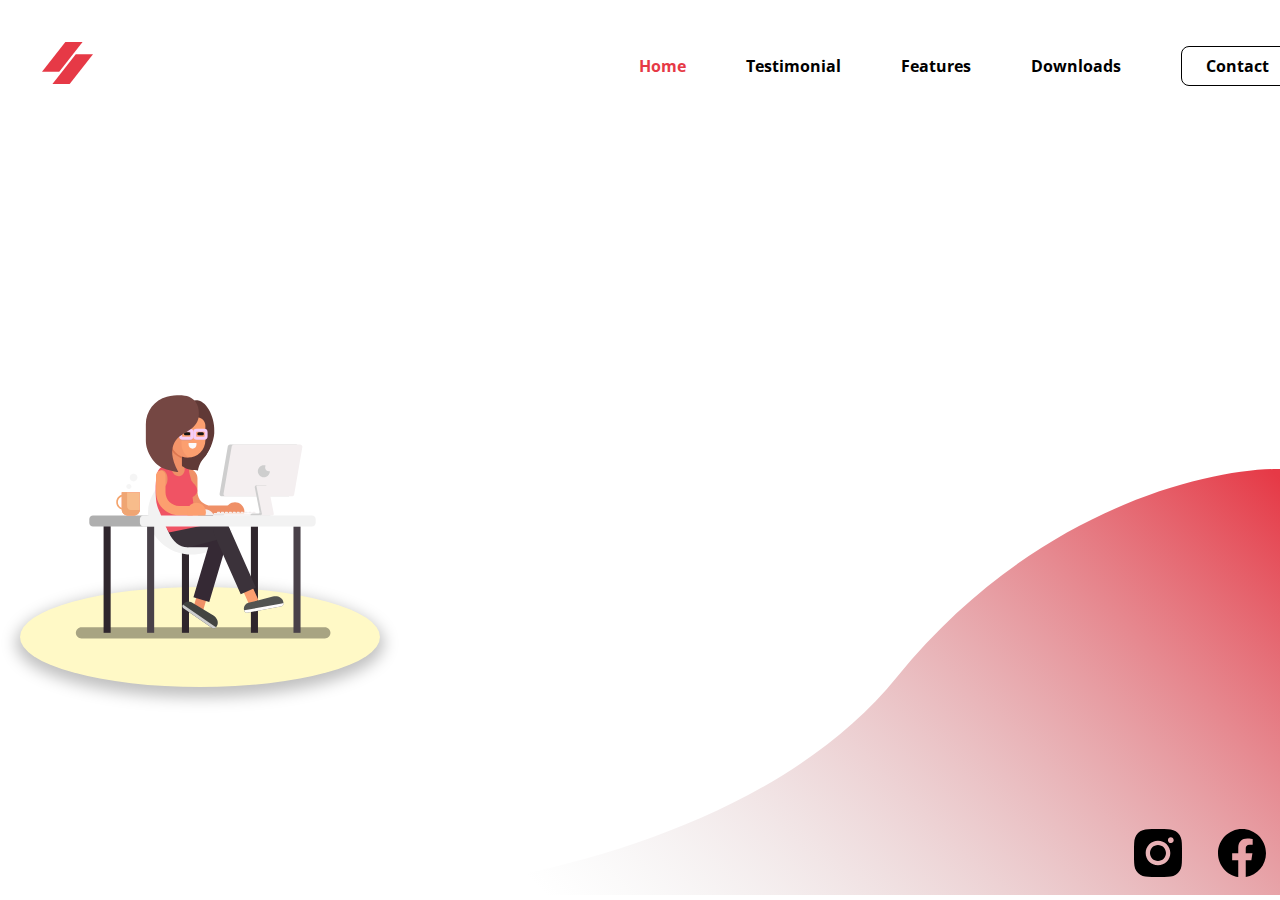
<file: index.html>
<!DOCTYPE html>
<html lang="en">
  <head>
    <meta charset="UTF-8" />
    <meta http-equiv="X-UA-Compatible" content="IE=edge" />
    <meta name="viewport" content="width=device-width, initial-scale=1.0" />
    <link rel="stylesheet" href="./styles.css" />
    <title>My Website</title>
  </head>
  <body>
    <div class="main-container">
      <!-- navbar starts -->
     <nav>
      <div class="logo">
        <img src="./images/Logo.svg" alt="logo" />
      </div>

      <ul>
         <li>
        <a href="#" class="active">Home</a>
        </li>


          <li>
            <a href="#">Testimonial</a>
          </li>


          <li>
            <a href="#">Features</a>
          </li>


          <li>
            <a href="#">Downloads</a>
          </li>

          <li>
            <a href="#" class="btn light">Contact</a>
          </li>

        </ul>
        
        <div class="mobile-menu active">
          <img src="./images/icon-boxes.svg" alt="nav-icons" />
        </div>
        <div class="mobile-close">
          <img src="./images/icon-cross.svg" alt="nav-icons" />
        </div>
        <!-- mobile nav -->

        <nav class="mobile-navigation">
          <ul>
            <li>
              <a href="#" class="active">Home</a>
            </li>

            <li>
              <a href="#">Testimonial</a>
            </li>

            <li>
              <a href="#">Features</a>
            </li>

            <li>
              <a href="#">Downloads</a>
            </li>
            <li>
              <a href="#" class="btn light">Contact</a>
            </li>
          </ul>
        </nav>
      </nav>

      <!-- navbar ends -->
      <!-- hero section starts -->
      <div class="hero-container">
        <div class="hero-image">
          <img src="./images/hero-image.svg" alt="hero-image" />
          <div class="hero-ground"></div>
        </div>
        <div class="hero-text">
          <h1>
            Learn To Design<br/>
            Awesome Websites
          </h1>
          <p class="subheading">
          The best way to learn is to actually do it. You can find step by
          step tutorials for web designing here
          </p>
          <a class="btn dark">Learn More</a>
        </div>
      </div>
      <!-- hero section ends -->
      <!-- social media icons starts -->
      <div class="social-icons">
        <a href="#">
          <img src="./images/social-instagram.svg" alt="instagram" />
        </a>
        <a href="#">
          <img src="./images/social-facebook.svg" alt="facebook" />
        </a>
        <a href="#">
          <img src="./images/social-tweeter.svg" alt="tweeter" />
        </a>
      </div>
      <!-- social media icons end -->
    </div>
    <!-- main container ends -->
    <!-- background images -->
    <div class="hero-bg-right">
      <img src="./images/right-box.svg" alt="banner-right" />
    </div>
    <div class="hero-bg-left">
      <img src="./images/left-box3.svg" alt="bannerleft" />
      <img src="./images/left-box2.svg" alt="bannerleft" />
      <img src="./images/left-box1.svg" alt="bannerleft" />
    </div>

    <!-- mobile bg images -->
    <img
      src="./images/bg-left-mobile.svg"
      class="bg-left-mobile"
      alt="bg-mobile"
    />
    <img
      src="./images/bg-right-mobile.svg"
      class="bg-right-mobile"
      alt="bg-right"
    />

    <!-- script file js -->
    <script src="./main.js"></script>
  </body>
</html>
</file>
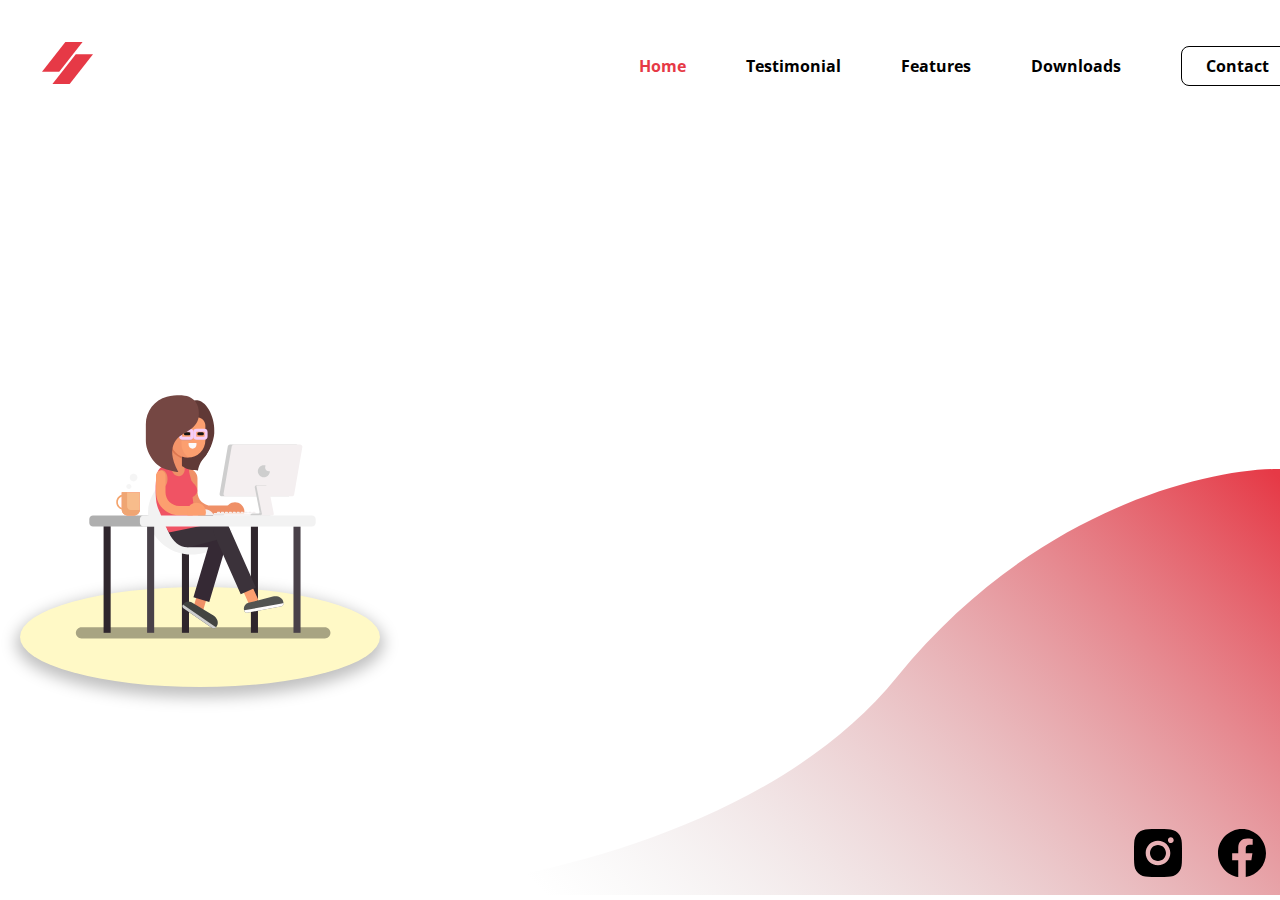
<file: figma.html>
<!DOCTYPE html>
<html lang="en">
  <head>
    <meta charset="UTF-8" />
    <meta http-equiv="X-UA-Compatible" content="IE=edge" />
    <meta name="viewport" content="width=device-width, initial-scale=1.0" />
    <link rel="stylesheet" href="./styles.css" />
    <title>My Website</title>
  </head>
  <body>
    <div class="main-container">
      <!-- navbar starts -->
      <nav>
        <div class="logo">
          <img src="./images/Logo.svg" alt="logo" />
        </div>

        <ul>
          <li>
            <a href="#" class="active">Home</a>
          </li>


          <li>
            <a href="#">Testimonial</a>
          </li>


          <li>
            <a href="#">Features</a>
          </li>


          <li>
            <a href="#">Downloads</a>
          </li>

          <li>
            <a href="#" class="btn light">Contact</a>
          </li>

        </ul>
        
        <div class="mobile-menu active">
          <img src="./images/icon-boxes.svg" alt="nav-icons" />
        </div>
        <div class="mobile-close">
          <img src="./images/icon-cross.svg" alt="nav-icons" />
        </div>
        <!-- mobile nav -->

        <nav class="mobile-navigation">
          <ul>
            <li>
              <a href="#" class="active">Home</a>
            </li>

            <li>
              <a href="#">Testimonial</a>
            </li>

            <li>
              <a href="#">Features</a>
            </li>

            <li>
              <a href="#">Downloads</a>
            </li>
            <li>
              <a href="#" class="btn light">Contact</a>
            </li>
          </ul>
        </nav>
      </nav>

      <!-- navbar ends -->
      <!-- hero section starts -->
      <div class="hero-container">
        <div class="hero-image">
          <img src="./images/hero-image.svg" alt="hero-image" />
          <div class="hero-ground"></div>
        </div>
        <div class="hero-text">
          <h1>
            Learn To Design<br/>
            Awesome Websites
          </h1>
          <p class="subheading">
            The best way to learn is to actually do it. You can find step by
            step tutorials for web designing here
          </p>
          <a class="btn dark">Learn More</a>
        </div>
      </div>
      <!-- hero section ends -->
      <!-- social media icons starts -->
      <div class="social-icons">
        <a href="#">
          <img src="./images/social-instagram.svg" alt="instagram" />
        </a>
        <a href="#">
          <img src="./images/social-facebook.svg" alt="facebook" />
        </a>
        <a href="#">
          <img src="./images/social-tweeter.svg" alt="tweeter" />
        </a>
      </div>
      <!-- social media icons end -->
    </div>
    <!-- main container ends -->
    <!-- background images -->
    <div class="hero-bg-right">
      <img src="./images/right-box.svg" alt="banner-right" />
    </div>
    <div class="hero-bg-left">
      <img src="./images/left-box3.svg" alt="bannerleft" />
      <img src="./images/left-box2.svg" alt="bannerleft" />
      <img src="./images/left-box1.svg" alt="bannerleft" />
    </div>

    <!-- mobile bg images -->
    <img
      src="./images/bg-left-mobile.svg"
      class="bg-left-mobile"
      alt="bg-mobile"
    />
    <img
      src="./images/bg-right-mobile.svg"
      class="bg-right-mobile"
      alt="bg-right"
    />

    <!-- script file js -->
    <script src="./main.js"></script>
  </body>
</html>
</file>
<file: styles.css>
@import url("https://fonts.googleapis.com/css2?family=Oleo+Script+Swash+Caps&family=Open+Sans:wght@400;700&family=Roboto&display=swap");
.dummy {
  font-family: "Roboto", sans-serif;
}

:root {
  --dark-choclate: #603936;
  --dark-red: #e63946;
  --light-color: #fff9c6;
}

* {
  padding: 0;
  margin: 0;
  box-sizing: border-box;
}

body {
  font-family: "Open Sans", sans-serif;
}

.main-container {
  width: 1366px;
  margin: 0 auto;
  position: relative;
}

nav {
  display: flex;
  align-items: center;
  justify-content: space-between;
  padding: 42px;
}

nav ul {
  display: flex;
  list-style: none;
}

nav ul li {
  margin: 0 30px;
}

nav ul li a {
  font-weight: bold;
  font-size: 16px;
  text-decoration: none;
  color: black;
}

nav ul li a.active {
  color: var(--dark-red);
}

a.btn {
  border-radius: 8px;
  padding: 8px 24px;
  text-decoration: none;
  font-weight: bold;
  transition: all 400ms;
}

a.btn.light {
  border: 1px solid black;
}

a.btn.light:hover {
  background-color: var(--dark-red);
  color: var(--light-color);
}

/* hero section start */
.hero-container {
  display: flex;
  align-items: center;
  height: calc(100vh - 131px);
  position: relative;
}

.hero-container .hero-text h1 {
  font-family: "Oleo Script Swash Caps", cursive;
  font-size: 60px;
  font-weight: normal;
  line-height: 100%;
}

.hero-container .hero-text p.subheading {
  font-size: 16px;
  line-height: 200%;
  width: 490px;
  margin-top: 16px;
  margin-bottom: 20px;
}

a.btn.dark {
  background-color: var(--dark-choclate);
  color: var(--light-color);
  padding: 16px 32px;
  display: inline-block;
  border: 1px solid var(--dark-choclate);
}

a.btn.dark:hover {
  background-color: var(--light-color);
  color: var(--dark-choclate);
  border: 1px solid var(--dark-choclate);
}
.hero-container .hero-image {
  flex: 1;
  position: relative;
}
.hero-container .hero-text {
  flex: 1.3;
}

.hero-container .hero-image .hero-ground {
  background-color: var(--light-color);
  position: absolute;
  bottom: 28px;
  left: 20px;
  width: 360px;
  height: 100px;
  border-radius: 50%;
  box-shadow: 0px 6px 15px 4px rgba(0, 0, 0, 0.25);
  z-index: -100;
}
/* hero section end */
/* social icons */
.social-icons {
  position: absolute;
  bottom: 18px;
  right: 0;
}

.social-icons a {
  margin: 0 16px;
  text-decoration: none;
  display: inline-block;
  transition: all 400ms;
}

.social-icons a:hover {
  transform: scale(1.2);
}

/* background images */
.hero-bg-right {
  position: absolute;
  bottom: 0;
  right: 0;
  z-index: -200;
}

.hero-bg-left {
  position: absolute;
  top: 0;
  bottom: 0;
  z-index: -200;
}

.hero-bg-left img {
  position: absolute;
  top: 0;
  left: 0;
  height: 100vh;
}

/* animations */
.hero-bg-left img {
  animation: move-images 1000ms forwards ease-in-out;
  transform: translateX(-100%);
}

@keyframes move-images {
  to {
    transform: translateX(0);
  }
}

.hero-text h1,
.hero-text p.subheading,
.hero-text a.btn {
  animation: content-text 2000ms forwards ease-in-out;
  transform: translateY(-80px);
  opacity: 0;
}

.hero-text p.subheading {
  animation-delay: 200ms;
}
.hero-text a.btn {
  animation-delay: 400ms;
}

@keyframes content-text {
  50% {
    opacity: 0;
  }
  to {
    transform: translateY(0);
    opacity: 1;
  }
}

nav .mobile-menu,
nav .mobile-close,
.mobile-navigation {
  display: none;
}
.bg-left-mobile,
.bg-right-mobile {
  display: none;
}

@media (max-width: 600px) {
  .hero-bg-left,
  .hero-bg-right,
  nav ul,
  .hero-ground {
    display: none;
  }
  .main-container {
    width: 100%;
    /* padding: 16px 16px; */
  }
  .logo {
    z-index: 400;
  }
  .logo img {
    height: 30px;
  }
  .hero-container {
    flex-direction: column;
  }
  .hero-image img {
    height: 286px;
  }
  .hero-image {
    margin-top: -50px;
  }
  .hero-container .hero-text {
    text-align: center;
  }
  .hero-container .hero-text h1 {
    font-size: 32px;
    line-height: 120%;
  }
  .hero-container .hero-text p.subheading {
    width: 347px;
    font-size: 16px;
  }
  a.btn.dark {
    padding: 12px 32px;
  }
  .social-icons {
    position: static;
    text-align: center;
    margin-top: -50px;
  }
  .hero-container .hero-text,
  .hero-container .hero-image {
    flex: unset;
  }
  .bg-left-mobile {
    position: fixed;
    top: 0;
    z-index: 200;
    display: block;
  }

  .bg-right-mobile {
    position: fixed;
    bottom: 0;
    z-index: -100;
    display: block;
  }
  /* nav menu start */
  nav.mobile-navigation {
    display: flex;
    z-index: 100;
    background-color: var(--light-color);
    position: fixed;
    left: 0;
    top: 0;
    width: 100%;
    height: 100vh;
    opacity: 0;
    pointer-events: none;
  }
  nav .mobile-navigation.active {
    opacity: 1;
    pointer-events: auto;
  }
  nav .mobile-close.active {
    opacity: 1;
    pointer-events: auto;
  }
  nav.mobile-navigation ul {
    display: flex;
    flex-direction: column;
    align-items: center;
    width: 100%;
  }
  nav.mobile-navigation ul li {
    margin: 16px 0px;
  }
  nav.mobile-navigation ul li:last-child {
    margin-top: 24px;
  }
  nav .mobile-close,
  nav .mobile-menu {
    z-index: 200;
    background-color: var(--light-color);
    box-shadow: 0px 4px 26px -3px rgba(0, 0, 0, 0.22);
    border-radius: 0px 0px 24px;
    padding: 30px;
    position: fixed;
    top: 0;
    right: 0;
    opacity: 0;
    pointer-events: none;
    display: block;
  }
  nav .mobile-close.active,
  nav .mobile-menu.active {
    opacity: 1;
    pointer-events: auto;
  }
}
</file>
